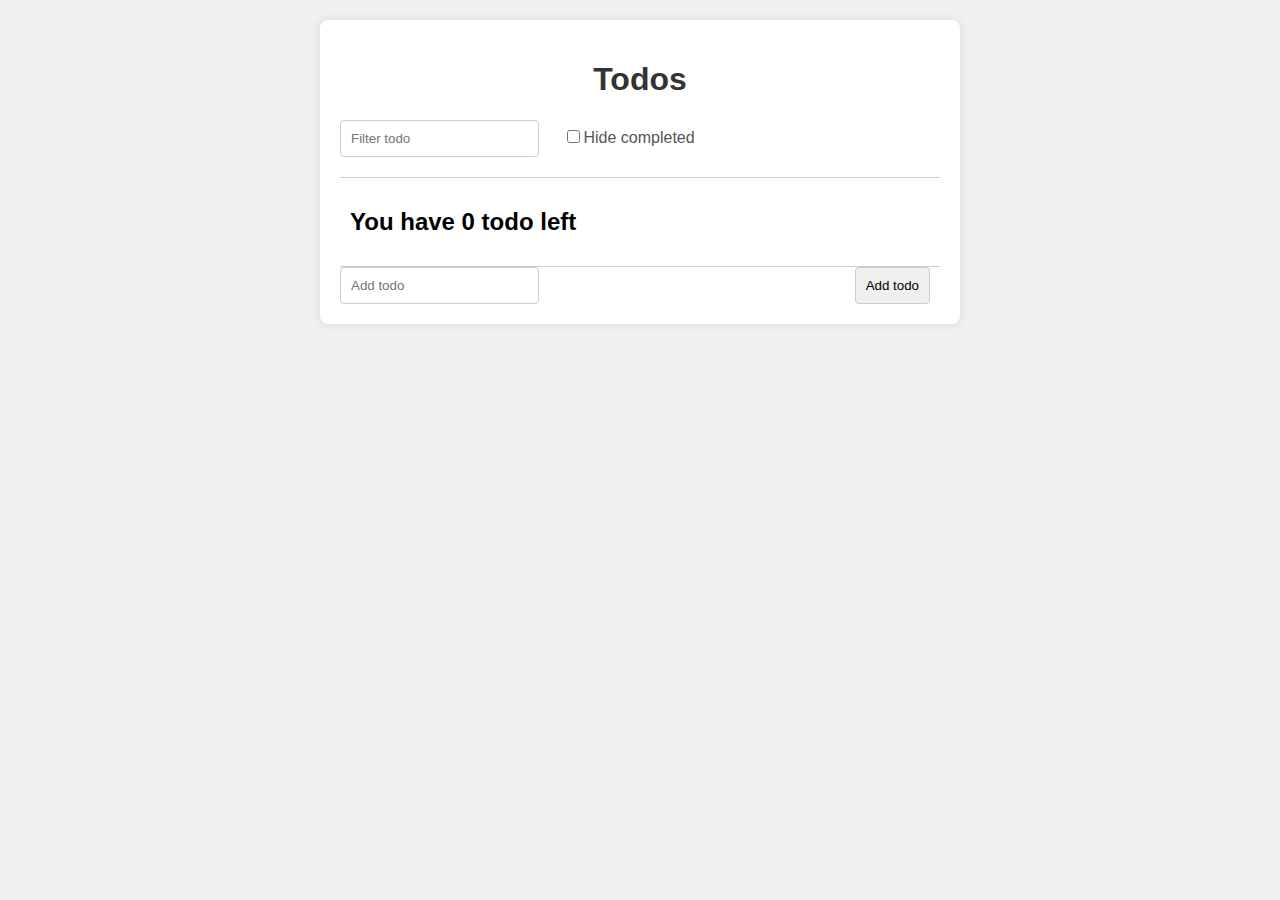
<file: todo-app/index.html>
<!-- index.html -->
<!DOCTYPE html>
<html lang="en">
<head>
    <meta charset="UTF-8">
    <meta name="viewport" content="width=device-width, initial-scale=1.0">
    <link rel="stylesheet" href="styles.css">
    <title>Advanced Todo App</title>
</head>
<body>
    <div class="container">
        <h1>Todos</h1>
        <div class="controls">
            <input type="text" id="filtertodo" placeholder="Filter todo">
            <label>
                <input type="checkbox" id="hide-completed">Hide completed
            </label>
        </div>
        <div id="todos"></div>
        <form id="addnew-todo" class="add-todo-form">
            <input type="text" placeholder="Add todo" name="addtodo">
            <button type="submit">Add todo</button>
        </form>
    </div>
    <script src="todo-functions01.js"></script>
    <script src="todo-app.js"></script>
</body>
</html>
</file>
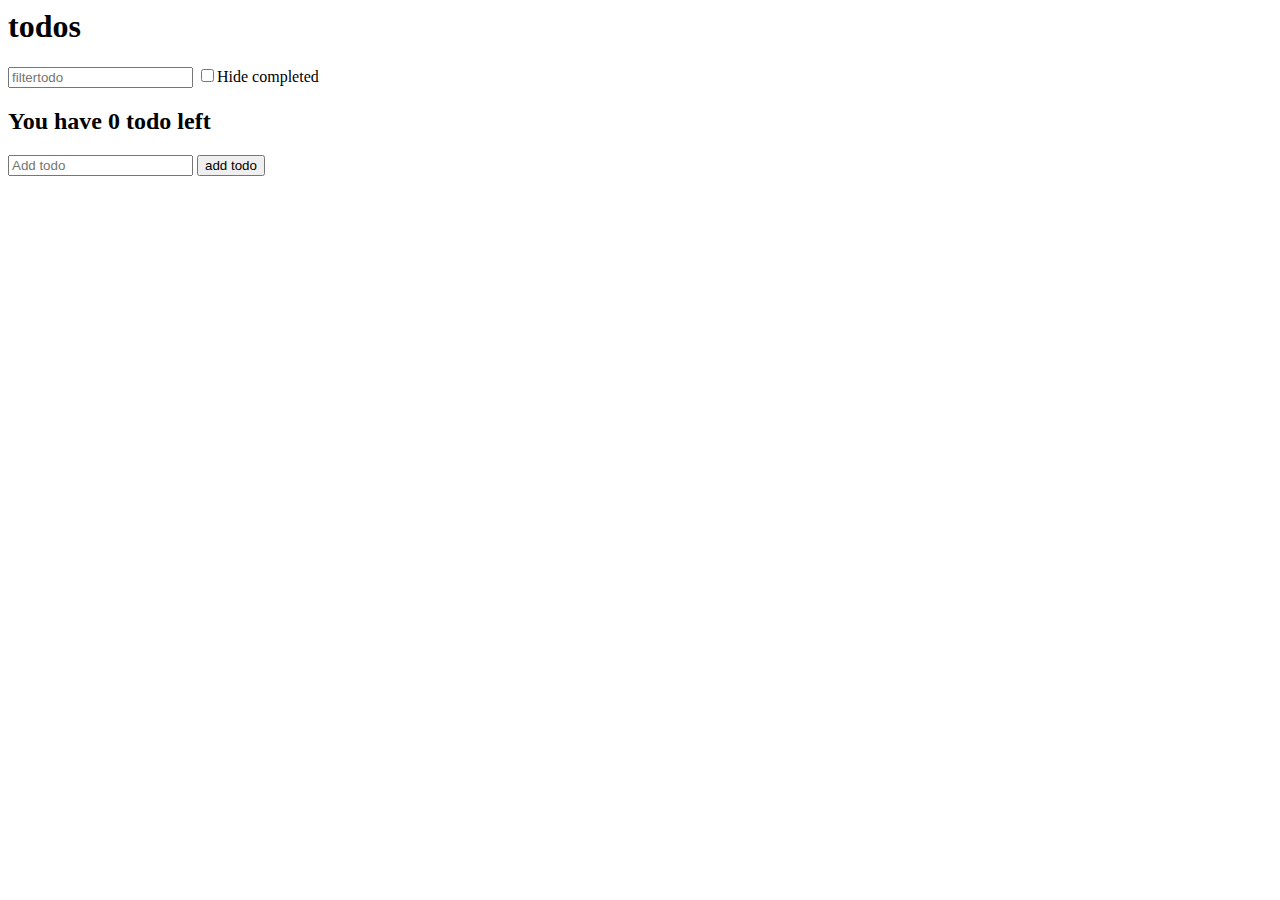
<file: todo-app/Untitled-1.html>
<html>
    <head>
        <body>
            <h1>
                todos
            </h1>
           
            <input type="text" id="filtertodo" placeholder="filtertodo">
            <label>
                <input type="checkbox" id="hide-completed">Hide completed
            </label>
            <div id="todos">

            </div>
            <form id="addnew-todo" >
                <input type="text"  placeholder="Add todo" name="addtodo">
                <button >add todo</button>
            </form>
            <script src="todo-functions01.js"></script>
            <script src="todo-app.js"></script>
           
            
        
        </body>
    </head>
</html>
</file>
<file: todo-app/styles.css>
/* styles.css */
body {
    font-family: 'Segoe UI', Tahoma, Geneva, Verdana, sans-serif;
    background-color: #f0f0f0;
    margin: 0;
    padding: 0;
}

.container {
    max-width: 600px;
    margin: 20px auto;
    background-color: #fff;
    padding: 20px;
    border-radius: 8px;
    box-shadow: 0 0 10px rgba(0, 0, 0, 0.1);
}

h1 {
    color: #333;
    text-align: center;
}

.controls {
    margin-bottom: 20px;
}

input[type="text"], button {
    padding: 10px;
    margin-right: 10px;
    border: 1px solid #ccc;
    border-radius: 4px;
}

label {
    margin-left: 10px;
    color: #555;
}

#todos {
    padding: 10px;
    border-top: 1px solid #ccc;
    border-bottom: 1px solid #ccc;
    max-height: 300px;
    overflow-y: auto;
}

#todos div {
    margin-bottom: 10px;
}

.add-todo-form {
    display: flex;
    justify-content: space-between;
    align-items: center;
}
</file>
